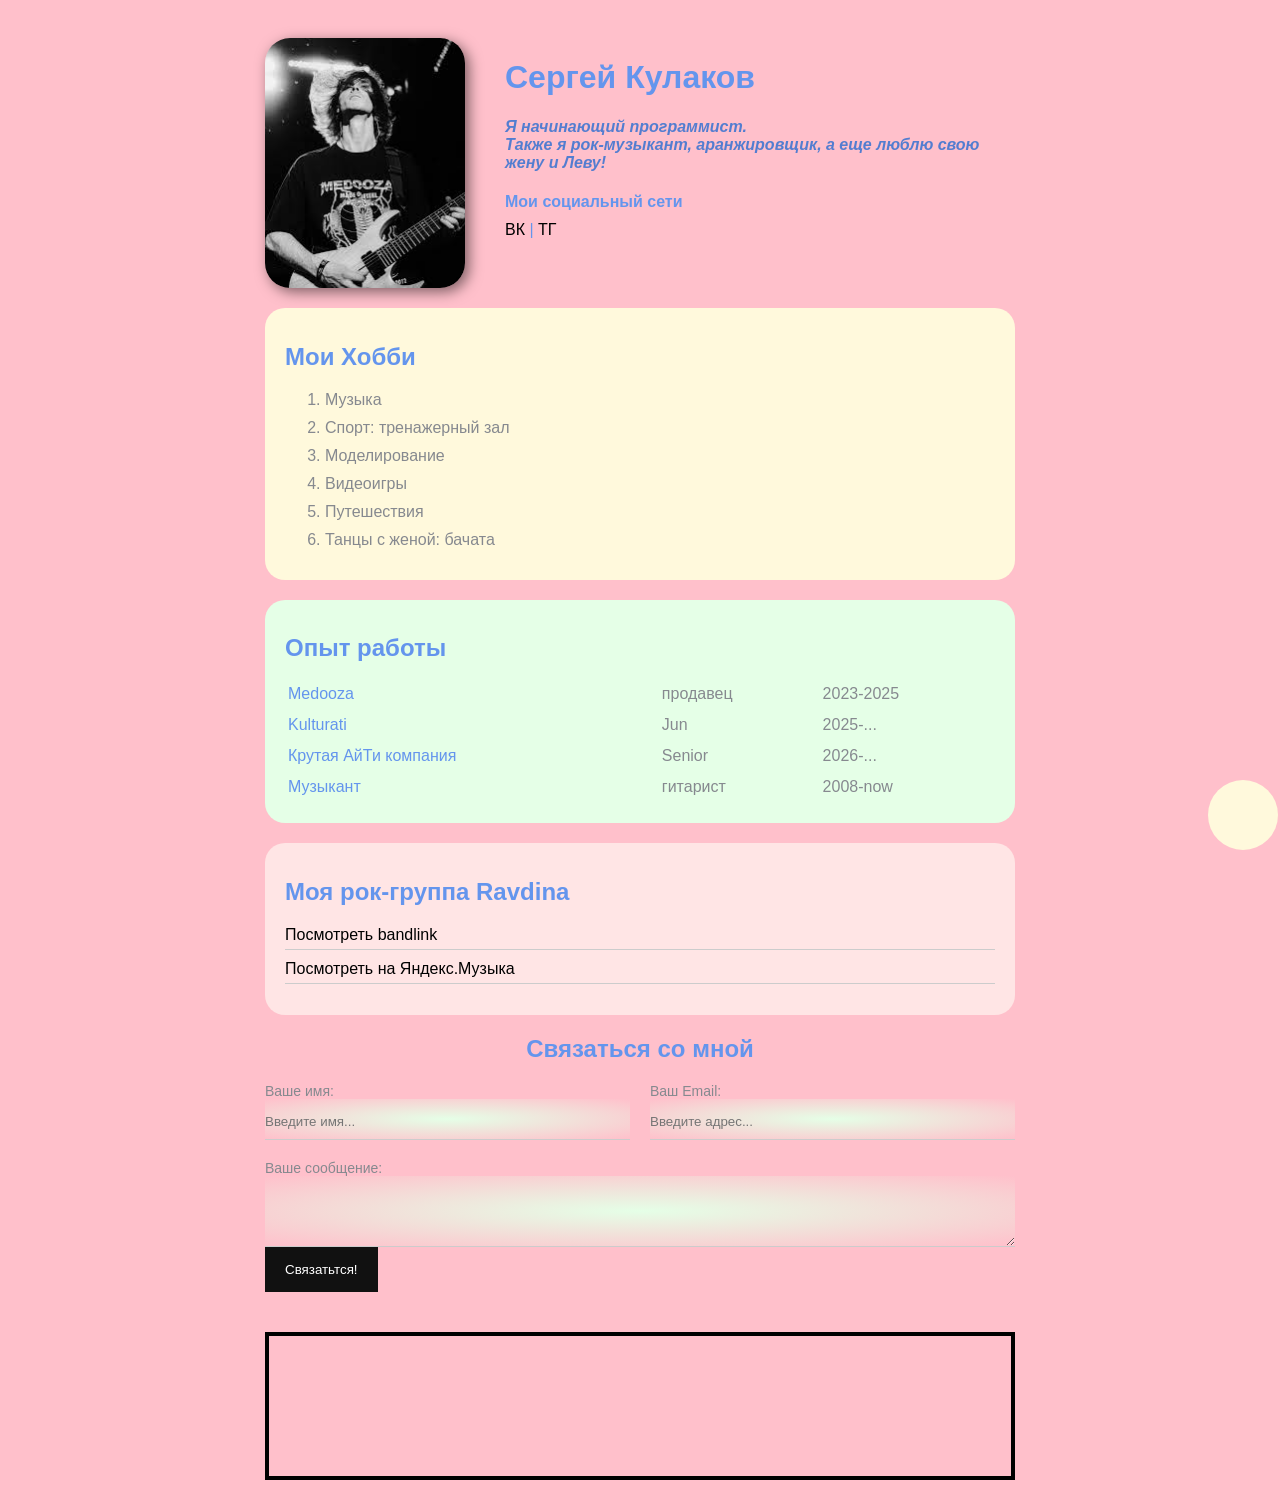
<file: index.html>
﻿<html>
    <head>
        <meta charset="utf-8"/>
        <title>Steel Rock!</title>
        <link href="styles.css"
              rel="stylesheet"/>
    </head>
    <body>
        <div class="container">
            <div class="info">
                <img src="avatar.jpeg" alt="тут мое фото" class="avatar" />

                <div class="info-text">
                    <h1>Сергей Кулаков</h1>
                    <p>Я начинающий программист.</p>
                    <p>Также я рок-музыкант, аранжировщик, а еще <strong>люблю свою жену и Леву!</strong></p>

                    <h4>Мои социальный сети</h4>

                    <a href="https://vk.com/em_steel" target="_blank">ВК</a>
                    |
                    <a href="https://t.me/kulakov_steel" target="_blank">ТГ</a>
                </div>
            </div>








            <div class="card bg-yellow">
                <h2>Мои Хобби</h2>
                <ol class="list">
                    <li>Музыка</li>
                    <li>Спорт: тренажерный зал</li>
                    <li>Моделирование</li>
                    <li>Видеоигры</li>
                    <li>Путешествия</li>
                    <li>Танцы с женой: бачата</li>
                </ol>
            </div>

            <div class="card bg-green">
                <h2>Опыт работы</h2>
                <table class="table">
                    <tr>
                        <td>Medooza</td>
                        <td>продавец</td>
                        <td>2023-2025</td>
                    </tr>
                    <tr>
                        <td>Kulturati</td>
                        <td>Jun</td>
                        <td>2025-...</td>
                    </tr>
                    <tr>
                        <td>Крутая АйТи компания</td>
                        <td>Senior</td>
                        <td>2026-...</td>
                    </tr>
                    <tr>
                        <td>Музыкант</td>
                        <td>гитарист</td>
                        <td>2008-now</td>
                    </tr>

                </table>
            </div>


            <div class="card bg-red">
                <h2>Моя рок-группа Ravdina</h2>
                <ul class="link-list">
                    <li>
                        <a href="https://band.link/RAVDINA">Посмотреть bandlink</a>

                    </li>
                    <li>
                        <a href="https://music.yandex.ru/artist/9657529">Посмотреть на Яндекс.Музыка</a>

                    </li>
                </ul>
            </div>

            <div class="contact">
                <h2>Связаться со мной</h2>

                <form action="/">
                    <div class="row">
                        <div class="form-group">
                            <label for="name">Ваше имя:</label>
                            <input type="text" id="name" placeholder="Введите имя..." />
                        </div>

                        <div class="form-group">
                            <label for="email">Ваш Email:</label>
                            <input type="email" id="email" placeholder="Введите адрес..." />
                        </div>
                    </div>

                    <div class="form-group">
                        <label for="etxt">Ваше сообщение:</label>
                        <textarea id="text" rows="3" cols="20"></textarea>
                    </div>

                    <input class="btn" type="submit" value="Связатьтся!" />
                </form>
            </div>

            <div class="position">
                <div class="box"></div>
            </div>
        </div>
    </body>
</html>
</file>
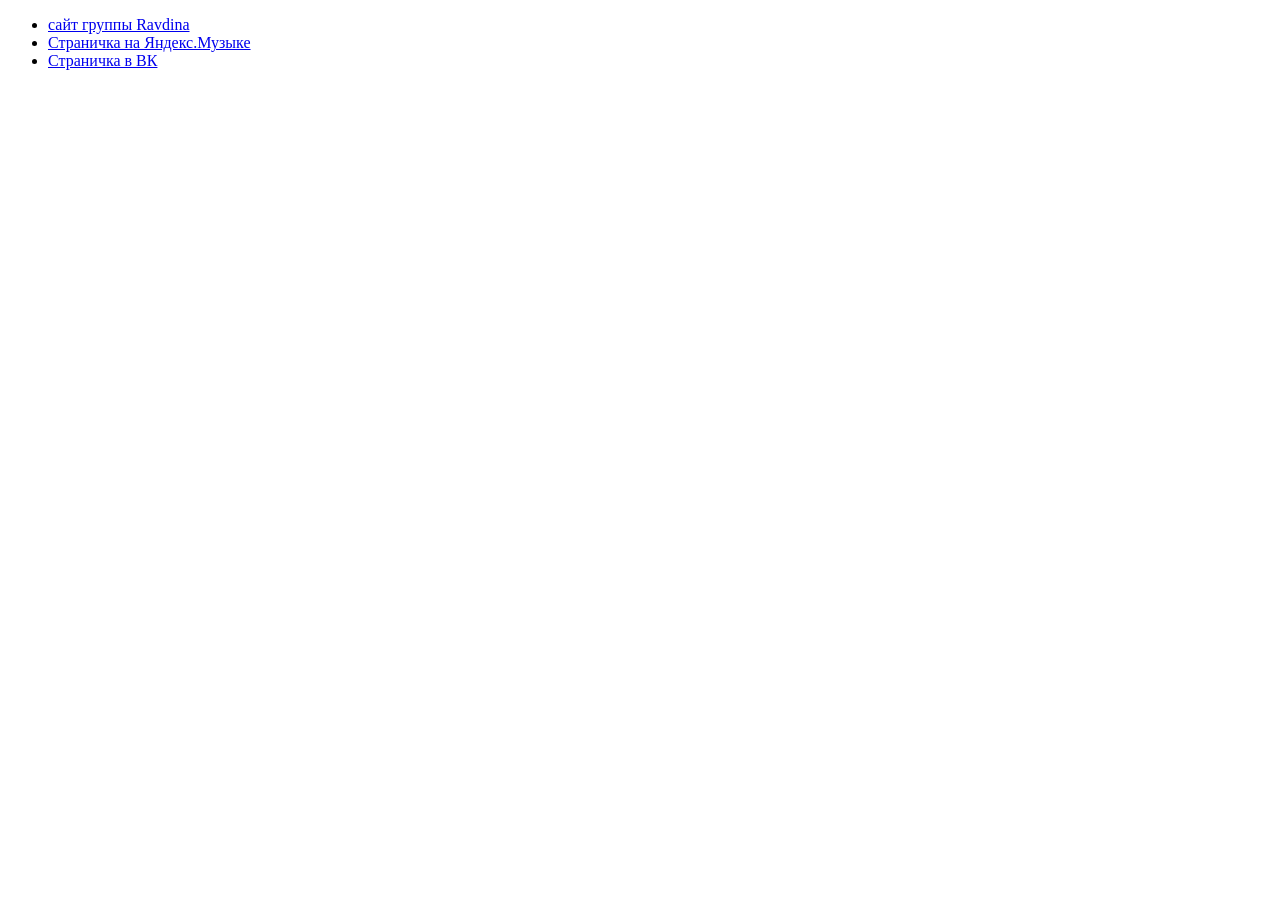
<file: bandlink_Ravdina.html>
﻿<!DOCTYPE html>

<html lang="en" xmlns="http://www.w3.org/1999/xhtml">
<head>
    <meta charset="utf-8" />
    <title>Bandlink Ravdina</title>
</head>
<body>
    <ul>
        <li>
            <a target="_blank" href="https://band.link/RAVDINA">сайт группы Ravdina</a>
        </li>
        <li> 
            <a target="_blank" href="https://music.yandex.ru/artist/9657529">Страничка на Яндекс.Музыке</a>
        </li>
        <li>
            <a target="_blank" href="https://vk.com/ravdinaband">Страничка в ВК</a>
        </li>
    </ul>

</body>
</html>
</file>
<file: styles.css>
.roboto-<uniquifier > {
	font-family: "Roboto", sans-serif;
	font-optical-sizing: auto;
	font-weight: <weight>;
	font-style: normal;
	font-variation-settings: "wdth" 100;
}

/** {
	padding: 0;
	margin: 0;
}*/

body {
	background-color: pink;
	color: cornflowerblue;

	font-size: 16px;
	font-weight: normal;
	font-family: 'roboto', sans-serif;

	/*font: normal 16px 'roboto', sans-serif;*/

	/*	font-family: 'Gill Sans', 'Gill Sans MT', Calibri, 'Trebuchet MS', sans-serif;
*/
/*}*/

a {
	color: black;
	text-decoration: none;
}

a:hover {
	text-decoration: underline;
}

a:active {
	color: blue;
}

a:visited {
	color: grey;
}

.avatar {
	width: 200px;
	border-radius: 25px;
	box-shadow: 4px 4px 14px rgba(0, 0, 0, 0.5);
}

.info {
	display: flex;
	margin-bottom: 20px;
}

@media (max-width: 700px) {
	.info {
		text-align: center;
		display: block;
	}
}

.info-text {
	margin-left: 40px;
}

.info-text h4 {
	margin-bottom: 10px;
}
.info p {
	color: #537dd0;
	margin: 0;
	font-style: italic;
	font-weight: bold;
	text-decoration: none;
	/*text-transform: uppercase;*/
	/*letter-spacing: 1px;
	word-spacing: 5px;*/
}

.container {
	max-width: 750px;
	margin: auto;
	padding-top: 30px;
}

/* Box Model*/
/*.social {
	background: yellow;
	padding: 15px;
	padding: 10px 30px;
	padding: 10px 20px 25px 30px;
	padding-top: 10px;
	padding-right: 20px;
	padding-bottom: 25px;
	padding-left: 30px;
	margin: 20px;

	border: 5px solid fuchsia;
	border-bottom-style: double;
	border-top-width: 15px;
	border-right-color: mediumpurple;
}*/

/*.box-model > div {
	float: left;
	background: #000;
	height: 200px;
	width: 25%;
	border: 4px solid red;
	box-sizing: border-box;

}*/

.bg-yellow {
	background: #fff9dc;
}

.bg-green {
	background: #e5ffe7;
}

.bg-red {
	background: #ffe5e5;
}

.card {
	padding: 15px 20px;
	margin-bottom: 20px;
	border-radius: 20px;
}

.list {
	paddding: 0 2px;
	/*list-style: none;*/
}


.list li {
	color: #86898f;
	margin-bottom: 10px;
}

.table {
	width: 100%;
}

.table td {
	padding-bottom: 10px;
}

.table td:nth-child(2),
.table td:nth-child(3) {
	color: #86898f;
}

/*.table tr:nth-child(odd) {
	background: red;
}*/

.link-list {
	list-style: none;
	padding: 0;

} 

.link-list li {
	margin-bottom: 10px;
	padding-bottom: 5px;
	border-bottom: 1px solid #ccc;
}

.contact h2 {
	text-align: center;
}

.form-group label {
	display: block;
	font-size: 14px;
	color: #86898f;
}

.form-group input,
.form-group textarea {
	width: 100%;
	box-sizing: border-box;
	border: none;
	background: repeating-radial-gradient(#e5ffe7, pink);
	border-bottom: 1px solid #ccc;
	color: #000;
	padding: 15px 0 10px;
	outline: none;
	font-family: inherit;
}

.row {
	display: flex;
	margin-bottom: 20px;
}

.row > .form-group {
	width: 50%;
	margin-right: 20px;
}
.row > .form-group:last-child {
	margin-right: 0;
}

.btn {
	background: #111;
	padding: 15px 20px;
	color: #fff;
	border: none;
	font-family: inherit;
	cursor: pointer;
}


.btn:hover {
	opacity: 0.9;
}

/* Position*/

.position {
	position: relative;
	border: 4px solid black;
	margin-top: 40px;
	padding: 20px;
	height: 100px;
}

.box {
	position: fixed;
	bottom: 50px;
	right: 2px;
	border-radius: 50%;
	/*top: 50px;*/
	width: 70px;
	height: 70px;
	background: #fff9dc;
}
</file>
